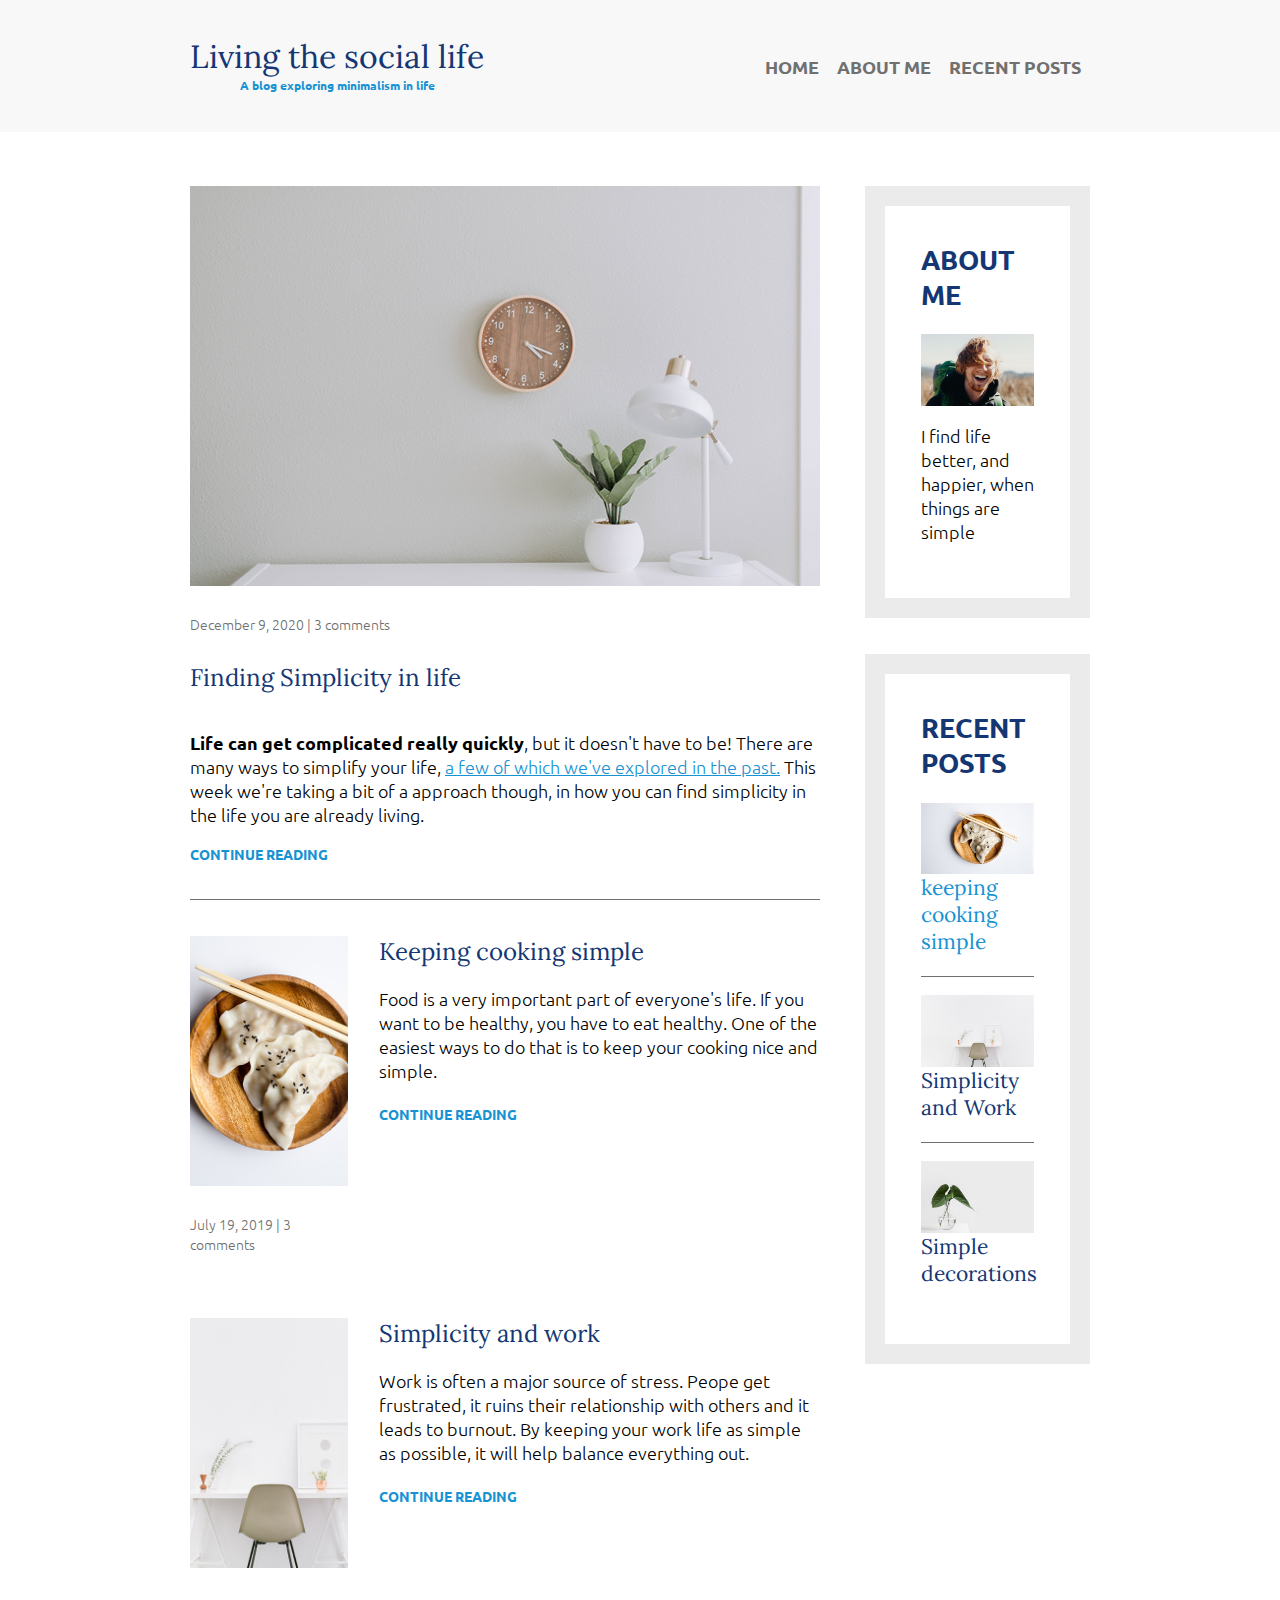
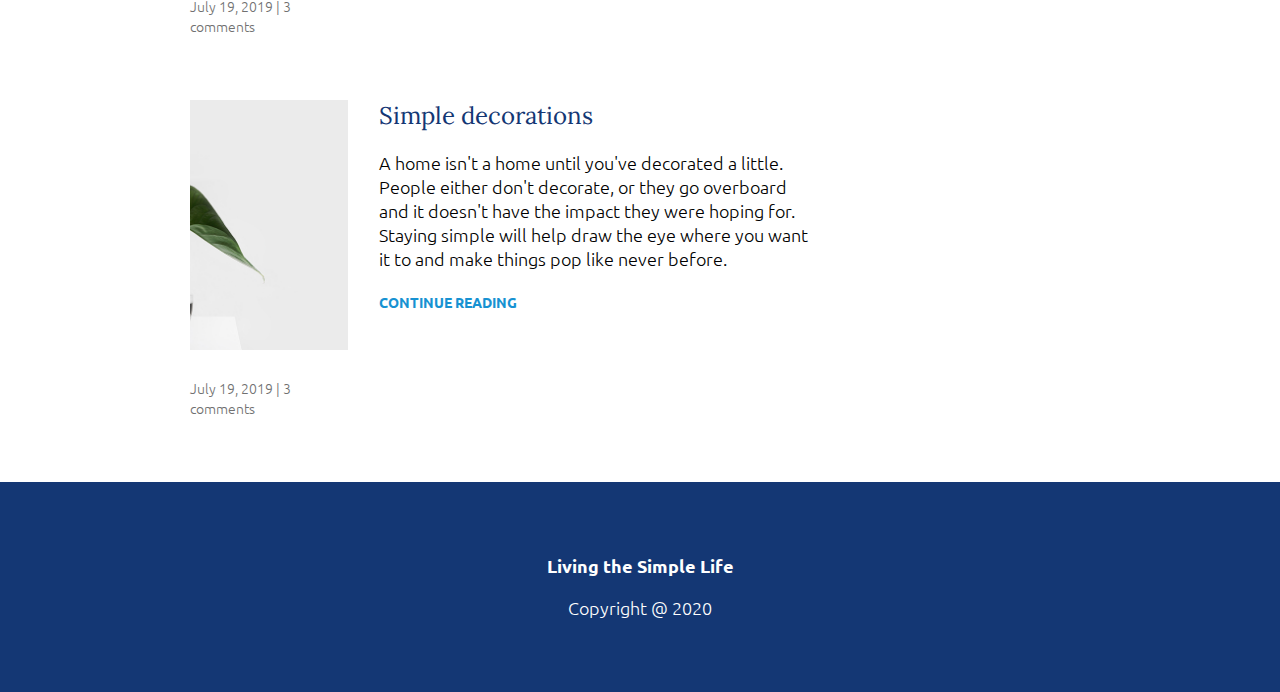
<file: index.html>
<!DOCTYPE html>
<html lang="en">

<head>
    <meta charset="UTF-8">
    <meta name="viewport" content="width=device-width, initial-scale=1.0">
    <title>The Simple Life Blog</title>
    <link href="https://fonts.googleapis.com/css?family=Lora|Ubuntu:300,400,700&display=swap" rel="stylesheet">
    <link rel="stylesheet" href="css/style.css">
</head>

<body>
    <header>
        <div class="container container-flex">
            <div class="site-title">
                <h1>Living the social life</h1>
                <article class="subtitle">A blog exploring minimalism in life</article>
            </div>
            <nav>
                <ul class="nav-list">
                    <li class="nav-list-itm"><a class="nav-link" href="#">home</a></li>
                    <li class="nav-list-itm"><a href="#" class="nav-link">about me</a></li>
                    <li class="nav-list-itm"><a href="#" class="nav-link">recent posts</a></li>
                </ul>
            </nav>
        </div> <!-- /container -->
    </header>
    <div class="container container-flex">
        <main role="main">

            <!-- role main allows for accessing older sites like IE 11 -->
            <article class="article-featured">
                <h2 class="article-title">Finding Simplicity in life</h2>
                <img src="img/life.jpg" class="article-image" alt="computer desk">
                <p class="article-info">December 9, 2020 | 3 comments</p>
                <p class="article-body"><strong>Life can get complicated really quickly</strong>,
                    but it doesn't have to be! There are many ways to simplify your life, <a href="#"> a few
                        of which we've explored in the past.</a> This week we're taking a bit of a approach though, in
                    how you can find simplicity
                    in the life
                    you are already living.
                </p>
                <a href="#" class="article-link">continue reading</a>
            </article>

            <article class="article-recent">
                <div class="article-recent-main">
                    <h2 class="article-title">Keeping cooking simple</h2>
                    <p class="article-body">Food is a very important part of everyone's life. If you want to be healthy,
                        you have to eat healthy.
                        One of the easiest ways to do that is to keep your cooking nice and simple. </p>
                    <a href="#" class="article-link">continue reading</a>
                </div>
                <div class="article-recent-secondary">
                    <img src="img/food.jpg" class="article-image" alt="chicen pot stickers">
                    <p class="article-info">July 19, 2019 | 3 comments</p>
                </div>
            </article>

            <article class="article-recent">
                <div class="article-recent-main">
                    <h2 class="article-title">Simplicity and work</h2>
                    <p class="article-body">Work is often a major source of stress. Peope get frustrated, it ruins their
                        relationship with others and it leads to burnout. By keeping your work life as simple as
                        possible,
                        it will help balance everything out.
                    </p>
                    <a href="#" class="article-link">continue reading</a>
                </div>
                <div class="article-recent-secondary">
                    <img src="img/work.jpg" class="article-image" alt="">
                    <p class="article-info">July 19, 2019 | 3 comments</p>
                </div>
            </article>

            <article class="article-recent">
                <div class="article-recent-main">
                    <h2 class="article-title">Simple decorations</h2>
                    <p class="article-body">A home isn't a home until you've decorated a little. People either don't
                        decorate, or they go
                        overboard and it doesn't have the impact they were hoping for. Staying simple will help draw the
                        eye where you want it to and make things pop like never before.
                    </p>
                    <a href="#" class="article-link">continue reading</a>
                </div>
                <div class="article-recent-secondary">
                    <img src="img/deco.jpg" class="article-image" alt="">
                    <p class="article-info">July 19, 2019 | 3 comments</p>
                </div>
            </article>
        </main>

        <aside class="sidebar">
            <div class="sidebar-widget">
                <h2 class="widget-title">about me</h2>
                <img src="img/about-me.jpg" class="widget-image" alt="john doe">
                <p class="widget-body">I find life better, and happier, when things are simple</p>
            </div>

            <div class="sidebar-widget">
                <h2 class="widget-title">recent posts</h2>
                <div class="widget-recent-post">
                    <h3 class="widget-post-title">keeping cooking simple</h3>
                    <img src="img/food.jpg" class="widget-image" alt="two dumplings on a wood plate with chopsticks">
                </div>
                <div class="widget-recent-post">
                    <h3 class="widget-recent-post-title">Simplicity and Work</h3>
                        <img src="img/work.jpg" alt="a chair white chair at a white desk on a white wall" class="widget-image">
                </div>
                <div class="widget-recent-post">
                    <h3 class="widget-recent-post-title">Simple decorations</h3>
                    <img src="img/deco.jpg" alt="a green plant in a clear, round vase with water in it"
                        class="widget-image">
                </div>

            </div>
        </aside>

    </div>

    <footer>
        <p><strong>Living the Simple Life</strong></p>
        <p>Copyright @ 2020</p>
    </footer>
</body>

</html>
</file>
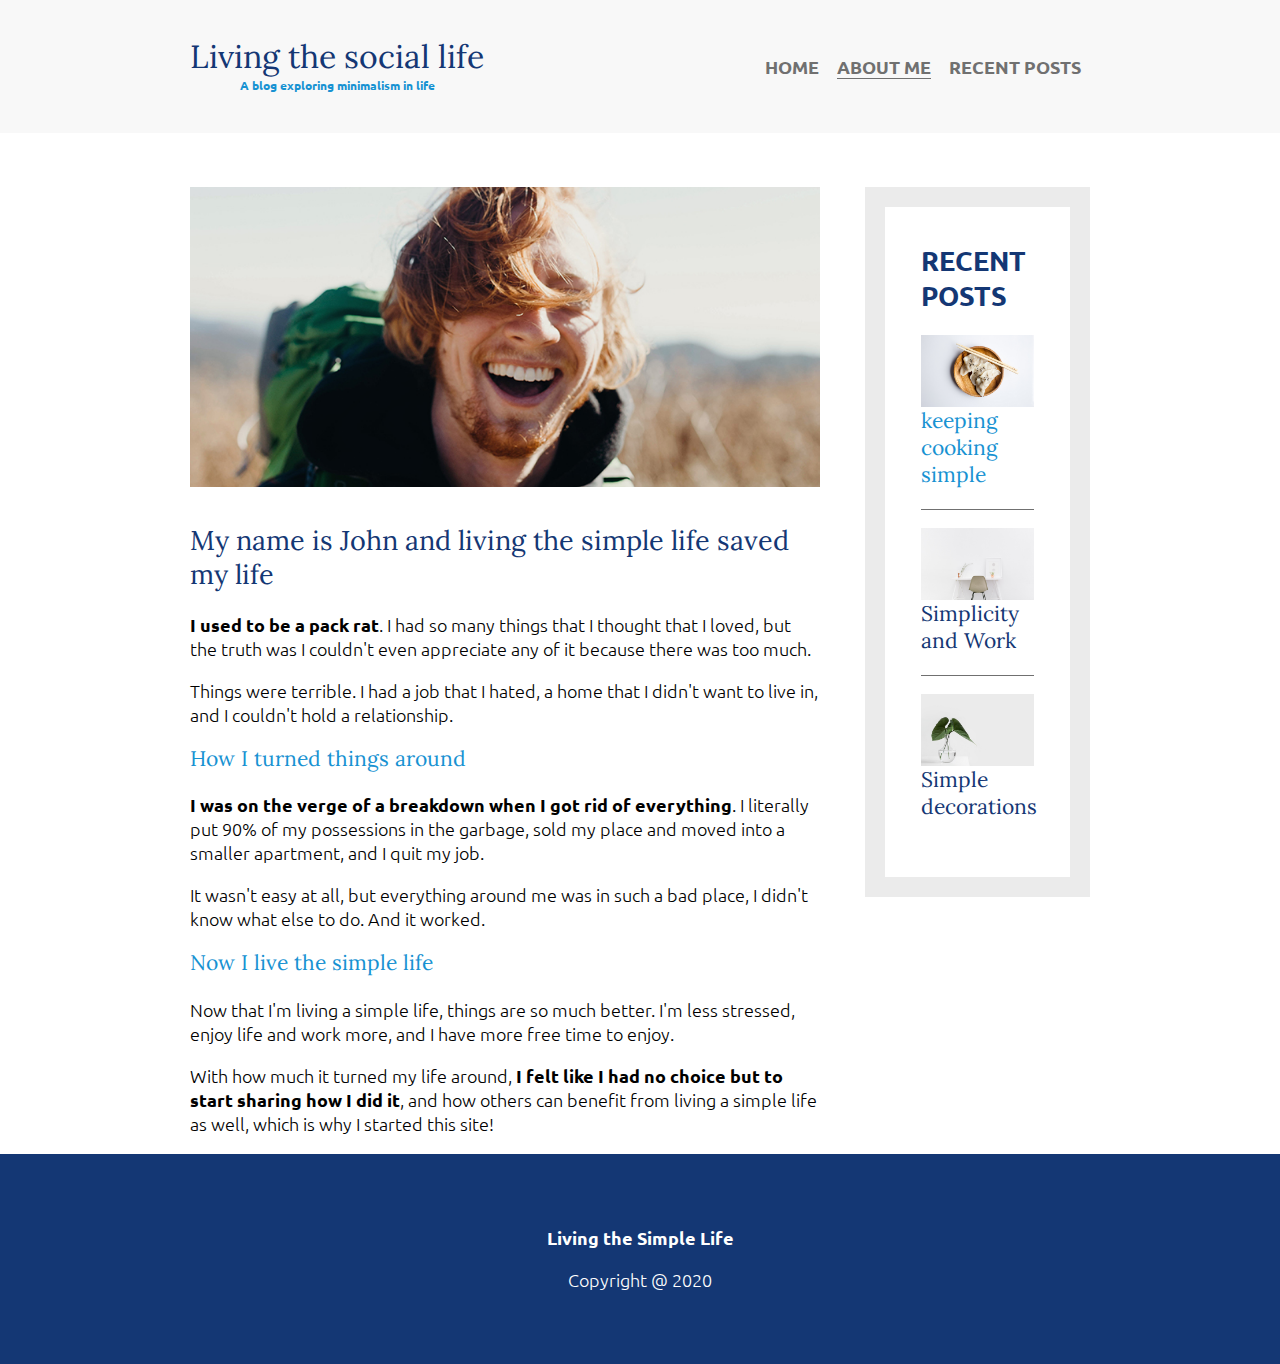
<file: about-me.html>
<!DOCTYPE html>
<html lang="en">

<head>
    <meta charset="UTF-8">
    <meta name="viewport" content="width=device-width, initial-scale=1.0">
    <title>The Simple Life Blog</title>
    <link href="https://fonts.googleapis.com/css?family=Lora|Ubuntu:300,400,700&display=swap" rel="stylesheet">
    <link rel="stylesheet" href="css/style.css">
</head>

<body>
    <header>
        <div class="container container-flex">
            <div class="site-title">
                <h1>Living the social life</h1>
                <article class="subtitle">A blog exploring minimalism in life</article>
            </div>
            <nav>
                <ul class="nav-list">
                    <li class="nav-list-itm"><a class="nav-link" href="index.html">home</a></li>
                    <li class="nav-list-itm current-page"><a href="about-me.html" class="nav-link">about me</a></li>
                    <li class="nav-list-itm"><a href="recent-posts.html" class="nav-link">recent posts</a></li>
                </ul>
            </nav>
        </div> <!-- /container -->
    </header>
    <div class="container container-flex">
        <main role="main">
            <img src="img/about-me.jpg" class="image-full">
            <h2>My name is John and living the simple life saved my life</h2>

            <p><strong>I used to be a pack rat</strong>. I had so many things that I thought that I loved, but the truth was I couldn't even appreciate any of it because there was too much.</p>
            <p>Things were terrible. I had a job that I hated, a home that I didn't want to live in, and I couldn't hold a relationship.</p>

            <h3>How I turned things around</h3>
            <p><strong>I was on the verge of a breakdown when I got rid of everything</strong>. I literally put 90% of my possessions in the garbage, sold my place and moved into a smaller apartment, and I quit my job.</p>
            <p>It wasn't easy at all, but everything around me was in such a bad place, I didn't know what else to do. And it worked.</p>

            <h3>Now I live the simple life</h3>
            <p>Now that I'm living a simple life, things are so much better. I'm less stressed, enjoy life and work more, and I have more free time to enjoy.</p>
            <p>With how much it turned my life around, <strong>I felt like I had no choice but to start sharing how I did it</strong>, and how others can benefit from living a simple life as well, which is why I started this site!</p>
        </main>
        

        <aside class="sidebar">
            <div class="sidebar-widget">
                <h2 class="widget-title">recent posts</h2>
                <div class="widget-recent-post">
                    <h3 class="widget-post-title">keeping cooking simple</h3>
                    <img src="img/food.jpg" class="widget-image" alt="two dumplings on a wood plate with chopsticks">
                </div>
                <div class="widget-recent-post">
                    <h3 class="widget-recent-post-title">Simplicity and Work</h3>
                    <img src="img/work.jpg" alt="a chair white chair at a white desk on a white wall"
                        class="widget-image">
                </div>
                <div class="widget-recent-post">
                    <h3 class="widget-recent-post-title">Simple decorations</h3>
                    <img src="img/deco.jpg" alt="a green plant in a clear, round vase with water in it"
                        class="widget-image">
                </div>
            </div>
        </aside>
    </div>

    <footer>
        <p><strong>Living the Simple Life</strong></p>
        <p>Copyright @ 2020</p>
    </footer>
</body>

</html>
</file>
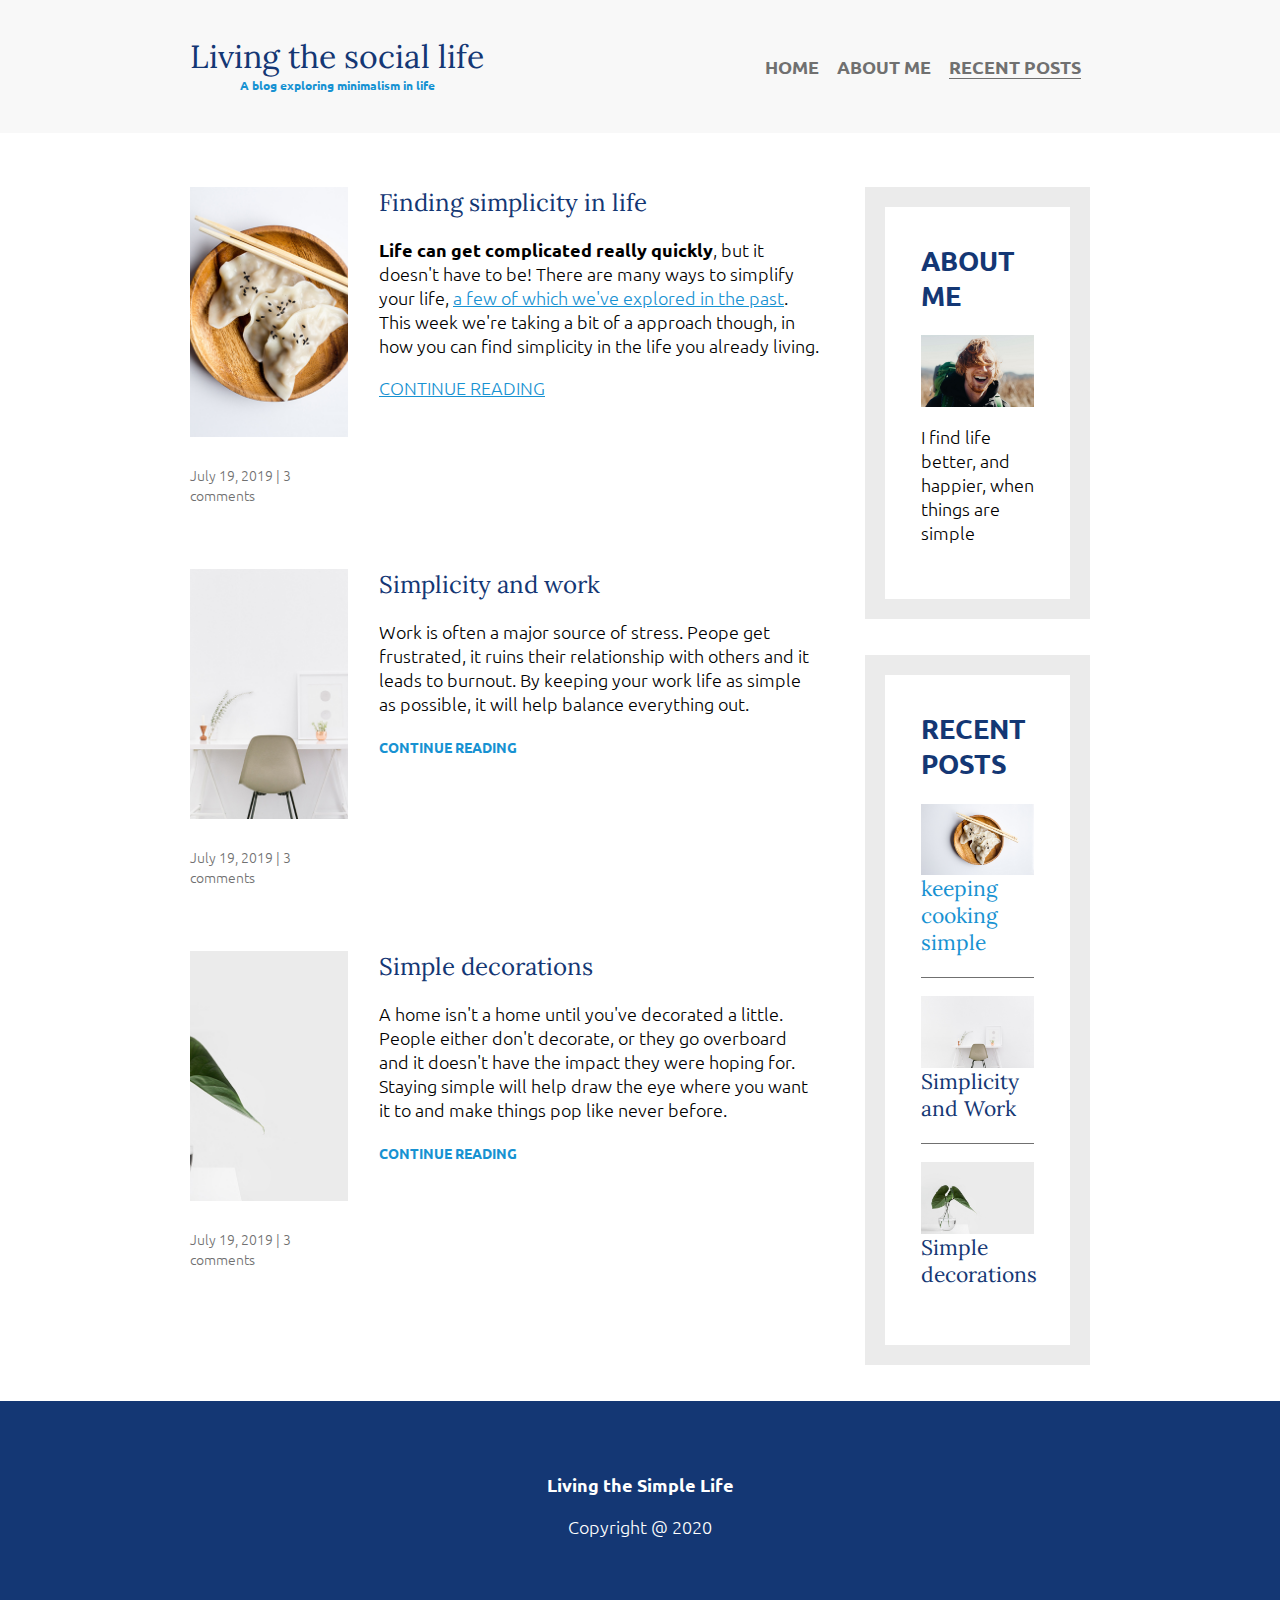
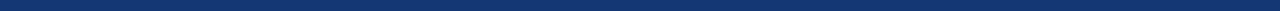
<file: recent-posts.html>
<!DOCTYPE html>
<html lang="en">

<head>
    <meta charset="UTF-8">
    <meta name="viewport" content="width=device-width, initial-scale=1.0">
    <title>The Simple Life Blog</title>
    <link href="https://fonts.googleapis.com/css?family=Lora|Ubuntu:300,400,700&display=swap" rel="stylesheet">
    <link rel="stylesheet" href="css/style.css">
</head>

<body>
    <header>
        <div class="container container-flex">
            <div class="site-title">
                <h1>Living the social life</h1>
                <article class="subtitle">A blog exploring minimalism in life</article>
            </div>
            <nav>
                <ul class="nav-list">
                    <li class="nav-list-itm"><a class="nav-link" href="index.html">home</a></li>
                    <li class="nav-list-itm"><a href="about-me.html" class="nav-link">about me</a></li>
                    <li class="nav-list-itm current-page"><a href="recent-posts.html" class="nav-link">recent posts</a></li>
                </ul>
            </nav>
        </div> <!-- /container -->
    </header>
    <div class="container container-flex">
        <main role="main">

            <!-- role main allows for accessing older sites like IE 11 -->
            <article class="article-recent">
                <div class="article-recent-main">
                    <h2 class="article-title">Finding simplicity in life</h2>
                    <p class="article-body"><strong>Life can get complicated really quickly</strong>, but it doesn't have to be! There are many ways to simplify your life, <a href="#">a few of which we've explored in the past</a>. This week we're taking a bit of a approach though, in how you can find simplicity in the life you already living.</p>
                    <a href="#" class="article-read-more">CONTINUE READING</a>
                </div>
                <div class="article-recent-secondary">
                    <img src="img/food.jpg" class="article-image" alt="chicen pot stickers">
                    <p class="article-info">July 19, 2019 | 3 comments</p>
                </div>
            </article>

            <article class="article-recent">
                <div class="article-recent-main">
                    <h2 class="article-title">Simplicity and work</h2>
                    <p class="article-body">Work is often a major source of stress. Peope get frustrated, it ruins their
                        relationship with others and it leads to burnout. By keeping your work life as simple as
                        possible,
                        it will help balance everything out.
                    </p>
                    <a href="#" class="article-link">continue reading</a>
                </div>
                <div class="article-recent-secondary">
                    <img src="img/work.jpg" class="article-image" alt="">
                    <p class="article-info">July 19, 2019 | 3 comments</p>
                </div>
            </article>

            <article class="article-recent">
                <div class="article-recent-main">
                    <h2 class="article-title">Simple decorations</h2>
                    <p class="article-body">A home isn't a home until you've decorated a little. People either don't
                        decorate, or they go
                        overboard and it doesn't have the impact they were hoping for. Staying simple will help draw the
                        eye where you want it to and make things pop like never before.
                    </p>
                    <a href="#" class="article-link">continue reading</a>
                </div>
                <div class="article-recent-secondary">
                    <img src="img/deco.jpg" class="article-image" alt="">
                    <p class="article-info">July 19, 2019 | 3 comments</p>
                </div>
            </article>
        </main>

        <aside class="sidebar">
            <div class="sidebar-widget">
                <h2 class="widget-title">about me</h2>
                <img src="img/about-me.jpg" class="widget-image" alt="john doe">
                <p class="widget-body">I find life better, and happier, when things are simple</p>
            </div>

            <div class="sidebar-widget">
                <h2 class="widget-title">recent posts</h2>
                <div class="widget-recent-post">
                    <h3 class="widget-post-title">keeping cooking simple</h3>
                    <img src="img/food.jpg" class="widget-image" alt="two dumplings on a wood plate with chopsticks">
                </div>
                <div class="widget-recent-post">
                    <h3 class="widget-recent-post-title">Simplicity and Work</h3>
                        <img src="img/work.jpg" alt="a chair white chair at a white desk on a white wall" class="widget-image">
                </div>
                <div class="widget-recent-post">
                    <h3 class="widget-recent-post-title">Simple decorations</h3>
                    <img src="img/deco.jpg" alt="a green plant in a clear, round vase with water in it"
                        class="widget-image">
                </div>

            </div>
        </aside>

    </div>

    <footer>
        <p><strong>Living the Simple Life</strong></p>
        <p>Copyright @ 2020</p>
    </footer>
</body>

</html>
</file>
<file: css/style.css>
body {
  margin: 0;
  font-family: "Ubuntu", sans-serif;
  font-size: 1.125rem;
  font-weight: 300;
}

/* adding these fixes the majority of spacing/padding issues on websites */
img {
  max-width: 100%;
  display: block;
}

/* ABOUT ME */
.image-full {
  max-height: 300px;
  width:100%;
  object-fit: cover;
  margin-bottom: 2em; 
}

/* Typography */
h1,
h2,
h3 {
  font-family: "lora", serif;
  font-weight: 400;
  color: #143774;
  margin-top: 0;
}

h1 {
  font-size: 2rem;
  margin: 0;
}

h3 {
  color: #1792d2; 
}

a {
  color: #1792d2;
}

a:hover,
a:focus {
  color: #143774;
}

strong {
  font-weight: 700;
}
/* h1 subtitle */
.subtitle {
  font-weight: 700;
  color: #1792d2;
  font-size: 0.75rem;
  margin: 0;
}

.article-title {
  font-size: 1.5rem; /* 24px */
}

.article-info,
.article-link {
  font-size: 0.875rem;
}

.article-link {
  text-transform: uppercase;
  font-weight: 700;
  color: #1792d2;
  text-decoration: none;
}

.article-link:hover,
.article-link:focus {
  color: #143774;
  text-decoration: underline;
}

.article-featured {
  border-bottom: 1px solid #707070;
  padding-bottom: 2em;
  margin-bottom: 2em;
}

.article-info {
  color: #707070;
  margin: 2em 0;
}

.article-recent {
  display: flex;
  flex-direction: column;
  margin-bottom: 2em;
}

/* change order of content by making parent flex and adding order to the children components */
.article-recent-main {
  order: 2;
}

.article-recent-secondary {
  order: 1;
}

/* layout */

.container {
  width: 90%;
  max-width: 900px;
  margin: 0 auto;
}

.container-flex {
  display: flex;
  flex-direction: column;
  justify-content: space-between;
}

header {
  background: #f8f8f8;
  padding: 2em 0;
  text-align: center;
  margin-bottom: 3em;
}

/* navigation */

.nav-list {
  padding: 0;
  display: flex;
  flex-direction: column;
}

.nav-list-itm {
  list-style: none;
  text-transform: uppercase;
  margin-left: 2em;
}

.nav-link {
  text-decoration: none;
  color: #707070;
  font-weight: 700;
  padding: 0.25em 0;
}

.nav-link:hover,
.nav-link:focus {
  color: #1792d2;
}

.current-page {
  border-bottom: 1px solid #707070;
}

.current-page:hover {
  color: #707070;
}


/* Widgets */

.sidebar-widget {
    border: 20px solid #EBEBEB;
    opacity: 1;
    margin-bottom: 2em;
    padding: 1em;
}

.widget-recent-post {
    display: flex;
    flex-direction: column;
    border-bottom: 1px solid #707070;
    margin-bottom: 1em;
}

.widget-recent-post-title {
  color: #143774;
}

.widget-recent-post:last-child {
    border: 0;
    margin: 0;
}

.widget-image {
    order: -1;
}

.widget-title {
  text-transform: uppercase;
  font-family: 'Ubuntu', serif;
  font-weight: 700;
}

.sidebar-widget {
    border: 20px solid #EBEBEB;
    opacity: 1;
    margin-bottom: 2em;
    padding: 1em;
}

/* footer */

footer {
  text-align: center;
  background: #143774;
  padding: 3em 0;
  color: #ffffff;
  font-size: 18px;
}

/* media queries */
@media (min-width: 675px) {
  .container-flex {
    flex-direction: row;
  }

  .article-recent {
    flex-direction: row;
    justify-content: space-between;
  }

  main {
    width: 70%;
  }

  aside {
    width: 25%;
    min-width: 200px;
    margin-left: 1em;
  }

  .sidebar-widget {
    padding: 2em;
  }

  .article-recent-main {
    width: 70%;
  }

  .article-recent-secondary {
    width: 25%;
  }

  .article-featured {
    display: flex;
    flex-direction: column;
  }

  .article-image {
    order: -2;
    width: 100%;
    min-height: 250px;
    object-fit: cover;
  }

  .article-info {
    order: -1;
  }

  .nav-list {
    flex-direction: row;
  }

  .nav-list-itm {
    margin: 0 .5em;
  }
}

@media (max-width: 675px) {
  .nav-list {
    flex-direction: column;
  }

  .nav-list-itm {
    margin: 0.5em 0;
  }

  .article-featured {
    display: flex;
    flex-direction: column;
  }

  .article-image {
    order: -2;
  }

  .article-info {
    order: -1;
  }
}
</file>
